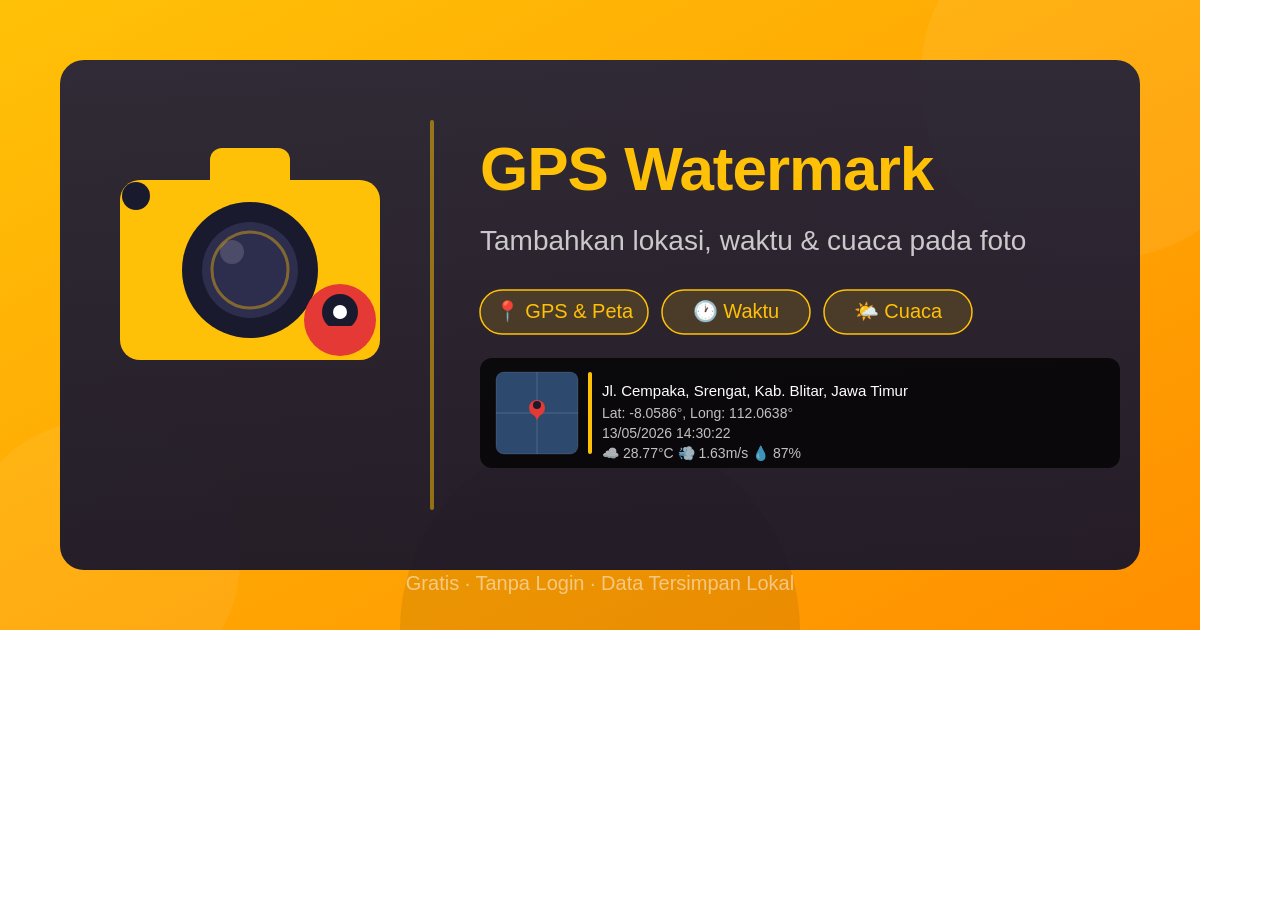
<file: _og_preview.html>
<html><head><style>*{margin:0;padding:0}body{width:1200px;height:630px;overflow:hidden}</style></head><body><img src="[data-uri]" width="1200" height="630"></body></html>
</file>
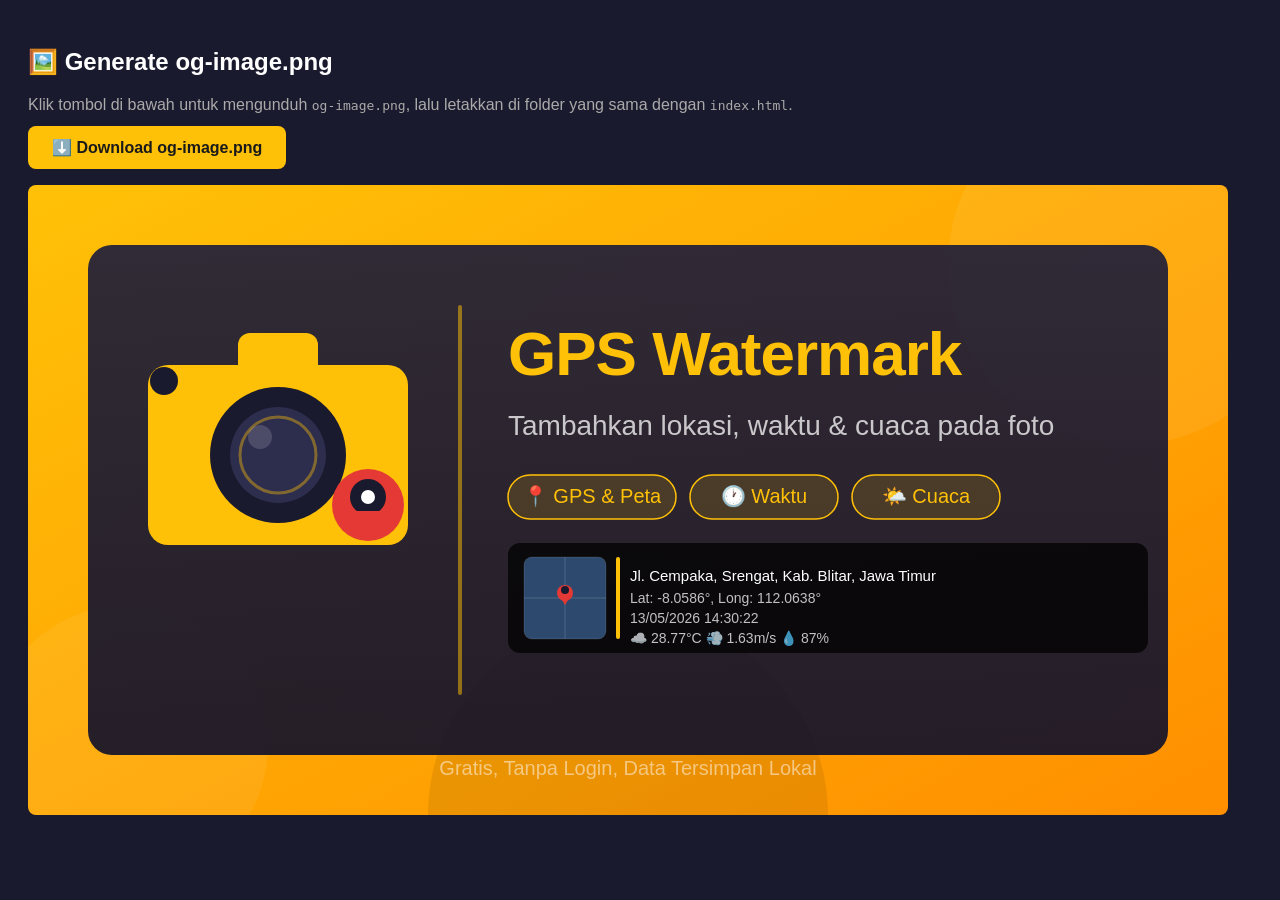
<file: generate-og.html>
<!DOCTYPE html>
<html>
<head>
    <meta charset="UTF-8">
    <title>Generate OG Image</title>
    <style>
        body { font-family: sans-serif; padding: 20px; background: #1a1a2e; color: white; }
        canvas { display: block; max-width: 100%; border-radius: 8px; margin: 16px 0; }
        .btn { background: #FFC107; color: #1a1a1a; border: none; padding: 12px 24px;
               border-radius: 8px; font-size: 1rem; font-weight: 700; cursor: pointer; }
        .btn:hover { background: #FFA000; }
        p { color: #aaa; margin-bottom: 12px; }
    </style>
</head>
<body>
    <h2>🖼️ Generate og-image.png</h2>
    <p>Klik tombol di bawah untuk mengunduh <code>og-image.png</code>, lalu letakkan di folder yang sama dengan <code>index.html</code>.</p>
    <button class="btn" id="downloadBtn">⬇️ Download og-image.png</button>
    <canvas id="c" width="1200" height="630"></canvas>

    <script>
        const img = new Image();
        img.onload = () => {
            const canvas = document.getElementById('c');
            const ctx = canvas.getContext('2d');
            ctx.drawImage(img, 0, 0, 1200, 630);
        };
        img.src = 'og-image.svg';

        document.getElementById('downloadBtn').addEventListener('click', () => {
            const canvas = document.getElementById('c');
            const link = document.createElement('a');
            link.download = 'og-image.png';
            link.href = canvas.toDataURL('image/png');
            link.click();
        });
    </script>
</body>
</html>
</file>
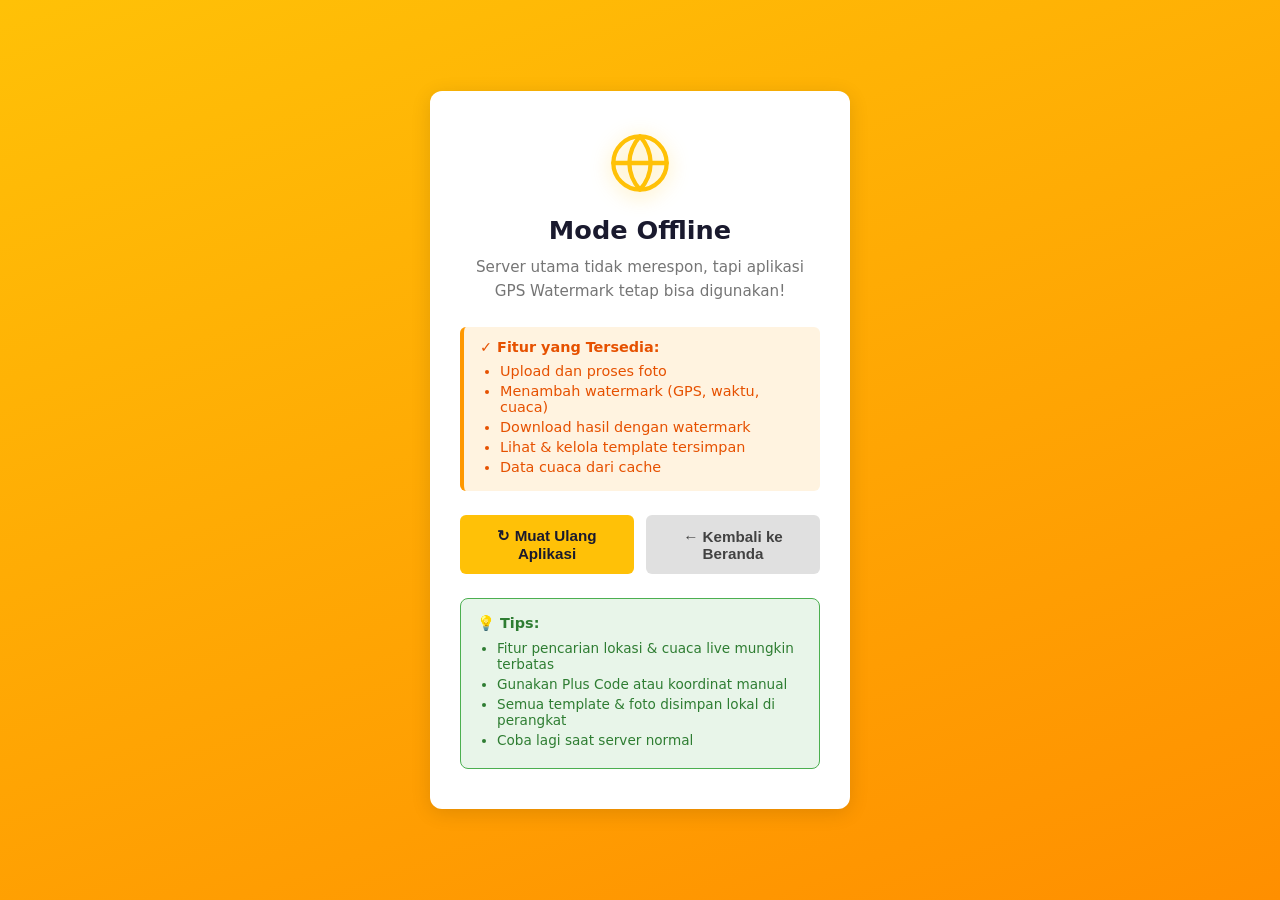
<file: fallbacks/offline.html>
<!DOCTYPE html>
<html lang="id">
<head>
    <meta charset="UTF-8">
    <meta name="viewport" content="width=device-width, initial-scale=1.0">
    <title>GPS Watermark - Mode Offline</title>
    <style>
        * {
            margin: 0;
            padding: 0;
            box-sizing: border-box;
        }
        
        body {
            font-family: 'Segoe UI', system-ui, -apple-system, sans-serif;
            background: linear-gradient(160deg, #FFC107 0%, #FF8F00 100%);
            min-height: 100vh;
            min-height: 100dvh;
            display: flex;
            align-items: center;
            justify-content: center;
            padding: 20px;
        }
        
        .offline-container {
            background: white;
            border-radius: 12px;
            box-shadow: 0 4px 20px rgba(0,0,0,0.12);
            padding: 40px 30px;
            text-align: center;
            max-width: 420px;
        }
        
        .offline-icon {
            font-size: 60px;
            margin-bottom: 20px;
            color: #FFC107;
            display: flex;
            align-items: center;
            justify-content: center;
        }
        .offline-icon svg {
            width: 64px;
            height: 64px;
            filter: drop-shadow(0 4px 10px rgba(255, 193, 7, 0.35));
        }
        
        .offline-container h1 {
            font-size: 1.6rem;
            color: #1a1a2e;
            margin-bottom: 10px;
            font-weight: 800;
        }
        
        .offline-container p {
            color: #757575;
            font-size: 0.95rem;
            line-height: 1.6;
            margin-bottom: 24px;
        }
        
        .status {
            background: #FFF3E0;
            border-left: 4px solid #FF9800;
            padding: 12px 16px;
            border-radius: 6px;
            margin-bottom: 24px;
            text-align: left;
            font-size: 0.9rem;
            color: #E65100;
        }
        
        .status-title {
            font-weight: 700;
            margin-bottom: 6px;
        }
        
        .status-list {
            margin: 8px 0 0 0;
            padding-left: 20px;
        }
        
        .status-list li {
            list-style: disc;
            margin: 4px 0;
        }
        
        .actions {
            display: flex;
            gap: 12px;
            flex-wrap: wrap;
            justify-content: center;
        }
        
        .btn {
            padding: 12px 24px;
            border: none;
            border-radius: 6px;
            font-size: 0.95rem;
            font-weight: 700;
            cursor: pointer;
            text-decoration: none;
            display: inline-block;
            transition: all 0.2s ease;
            flex: 1;
            min-width: 140px;
        }
        
        .btn-primary {
            background: #FFC107;
            color: #1a1a2e;
        }
        
        .btn-primary:hover {
            background: #FFA000;
        }
        
        .btn-secondary {
            background: #E0E0E0;
            color: #424242;
        }
        
        .btn-secondary:hover {
            background: #BDBDBD;
        }
        
        .tips {
            background: #E8F5E9;
            border: 1px solid #4CAF50;
            border-radius: 8px;
            padding: 16px;
            margin-top: 24px;
            text-align: left;
            font-size: 0.85rem;
            color: #2E7D32;
        }
        
        .tips strong {
            display: block;
            margin-bottom: 8px;
            font-size: 0.9rem;
        }
        
        .tips ul {
            margin-left: 20px;
        }
        
        .tips li {
            margin: 4px 0;
        }
    </style>
</head>
<body>
    <div class="offline-container">
        <div class="offline-icon" aria-hidden="true">
            <svg viewBox="0 0 24 24" fill="none" stroke="currentColor" stroke-width="1.6" stroke-linecap="round" stroke-linejoin="round">
                <circle cx="12" cy="12" r="10"></circle>
                <line x1="2" y1="12" x2="22" y2="12"></line>
                <path d="M12 2a15.3 15.3 0 0 1 4 10 15.3 15.3 0 0 1-4 10 15.3 15.3 0 0 1-4-10 15.3 15.3 0 0 1 4-10z"></path>
            </svg>
        </div>
        
        <h1>Mode Offline</h1>
        <p>Server utama tidak merespon, tapi aplikasi GPS Watermark tetap bisa digunakan!</p>
        
        <div class="status">
            <div class="status-title">✓ Fitur yang Tersedia:</div>
            <ul class="status-list">
                <li>Upload dan proses foto</li>
                <li>Menambah watermark (GPS, waktu, cuaca)</li>
                <li>Download hasil dengan watermark</li>
                <li>Lihat & kelola template tersimpan</li>
                <li>Data cuaca dari cache</li>
            </ul>
        </div>
        
        <div class="actions">
            <button class="btn btn-primary" onclick="location.reload()">
                ↻ Muat Ulang Aplikasi
            </button>
            <button class="btn btn-secondary" onclick="goHome()">
                ← Kembali ke Beranda
            </button>
        </div>
        
        <div class="tips">
            <strong>💡 Tips:</strong>
            <ul>
                <li>Fitur pencarian lokasi & cuaca live mungkin terbatas</li>
                <li>Gunakan Plus Code atau koordinat manual</li>
                <li>Semua template & foto disimpan lokal di perangkat</li>
                <li>Coba lagi saat server normal</li>
            </ul>
        </div>
    </div>
    
    <script>
        function goHome() {
            // Try to go back, or go to root
            if (window.history.length > 1) {
                window.history.back();
            } else {
                window.location.href = '/';
            }
        }
        
        // Check if connection is restored
        window.addEventListener('online', () => {
            location.reload();
        });
        
        // Auto-reload setiap 10 detik untuk check koneksi
        setInterval(() => {
            fetch(window.location.href, { method: 'HEAD', cache: 'no-store' })
                .then(() => location.reload())
                .catch(() => {
                    // Still offline
                });
        }, 10000);
    </script>
</body>
</html>
</file>
